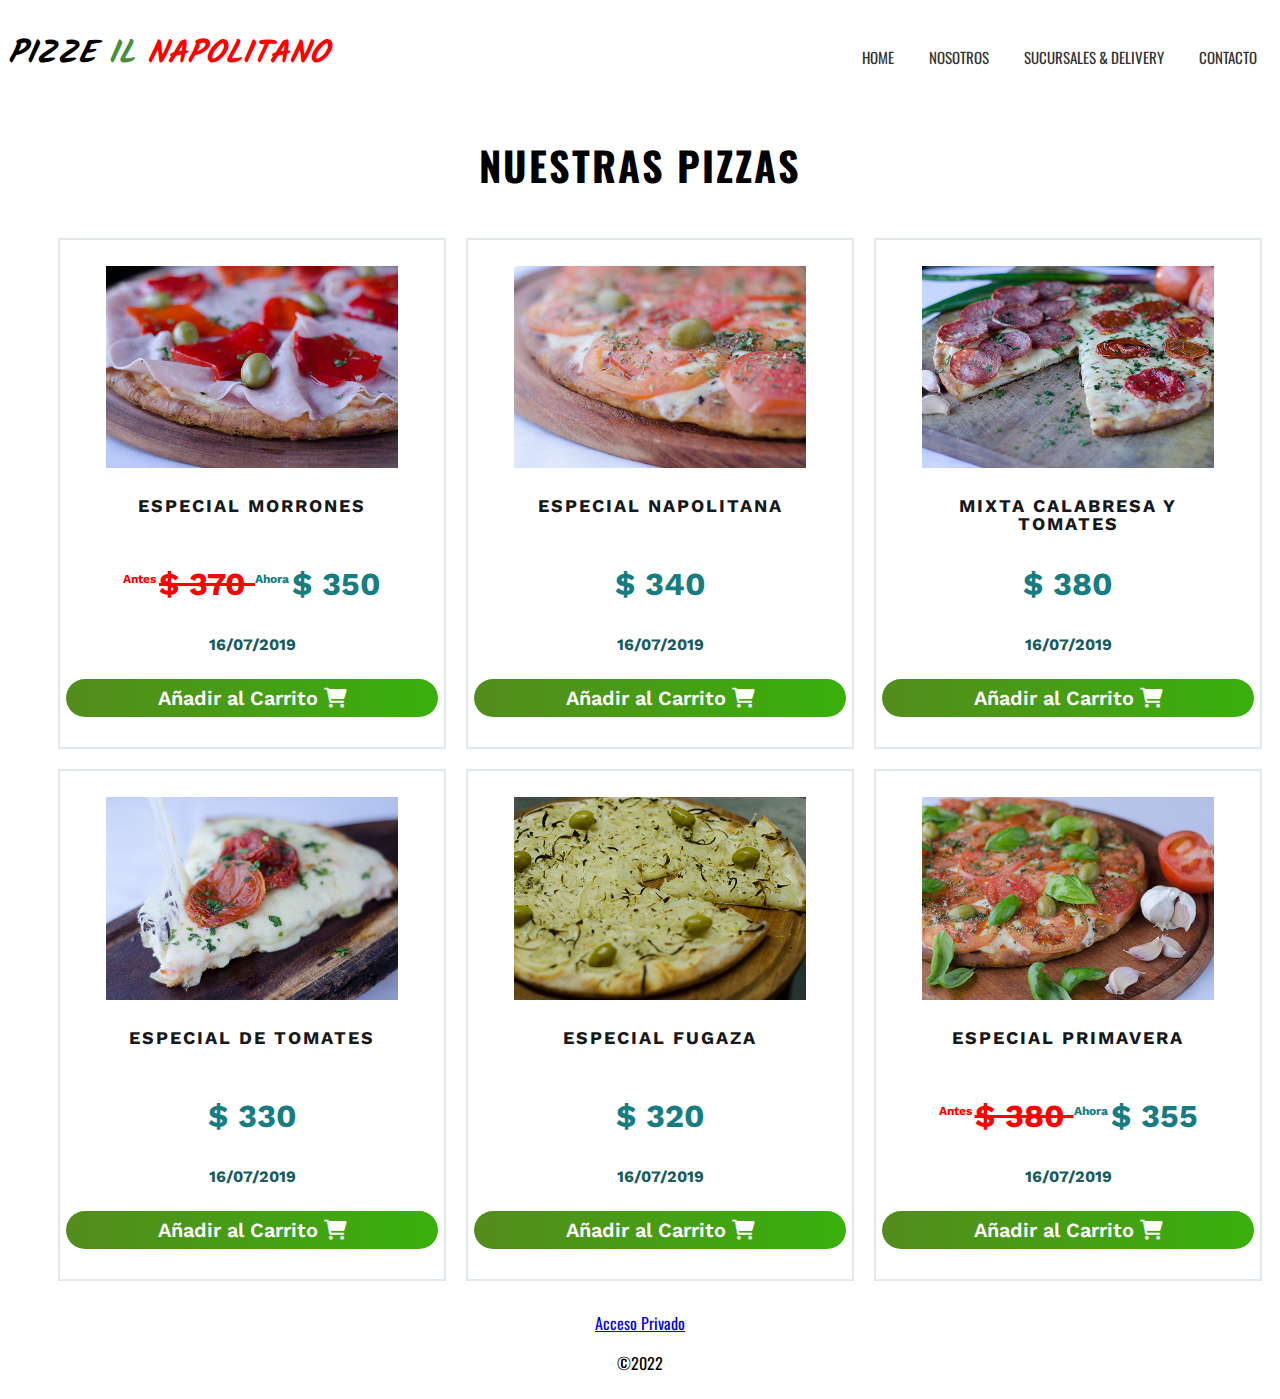
<file: index.html>
<!DOCTYPE html>
<html lang="es">
  <head>
    <meta charset="utf-8" />
    <meta name="viewport" content="width=device-width, initial-scale=1.0" />
    <title> </title>
    <meta name="description" content="" />
    <link
      href="https://fonts.googleapis.com/css?family=Oswald&display=swap"
      rel="stylesheet"
    />
    <link
      href="https://fonts.googleapis.com/css?family=Work+Sans&display=swap"
      rel="stylesheet"
    />
    <link
      href="https://fonts.googleapis.com/css?family=Kalam&display=swap"
      rel="stylesheet"
    />
    <link href="css/all.css" rel="stylesheet" />
    <link rel="stylesheet" href="css/styles.css" />
  </head>

  <body>
    <header>
      <div id="header-container">
        <h1>
          PIZZE <span class="green">IL </span
          ><span class="red"> NAPOLITANO</span>
        </h1>
        <nav>
          <ul>
            <li><a href="#">HOME</a></li>
            <li><a href="html/nosotros.html">NOSOTROS</a></li>
            <li><a href="html/sucursales.html">SUCURSALES & DELIVERY</a></li>
            <li><a href="html/contacto.html">CONTACTO</a></li>
          </ul>
        </nav>
      </div>
    </header>
    <div class="main-content">
      <h2>NUESTRAS PIZZAS</h2>
      <ul class="gallery">
        <li>
          <div class="box">
            <figure>
              <img src="images/morrones.jpg" alt="" />
              <figcaption>
                <h3>Especial Morrones</h3>
                <p>
                  <sup class="red">Antes </sup> <del class="red"> $ 370 </del
                  ><sup> Ahora </sup> $ 350
                </p>
                <time>16/07/2019</time>
              </figcaption>
            </figure>
            <button class="button" value="1">
              Añadir al Carrito <i class="fa-solid fa-cart-shopping"></i>
            </button>
          </div>
        </li>
        <li>
          <div class="box">
            <figure>
              <img src="images/napolitana.jpg" alt="" />
              <figcaption>
                <h3>Especial Napolitana</h3>
                <p>$ 340</p>
                <time>16/07/2019</time>
              </figcaption>
            </figure>
            <button class="button" value="2">
              Añadir al Carrito <i class="fa-solid fa-cart-shopping"></i>
            </button>
          </div>
        </li>
        <li>
          <div class="box">
            <figure>
              <img src="images/mixta.jpg" alt="" />
              <figcaption>
                <h3>Mixta Calabresa y Tomates</h3>
                <p>$ 380</p>
                <time>16/07/2019</time>
              </figcaption>
            </figure>
            <button class="button" value="3">
              Añadir al Carrito <i class="fa-solid fa-cart-shopping"></i>
            </button>
          </div>
        </li>
        <li>
          <div class="box">
            <figure>
              <img src="images/tomate.jpg" alt="" />
              <figcaption>
                <h3>Especial de Tomates</h3>
                <p>$ 330</p>
                <time>16/07/2019</time>
              </figcaption>
            </figure>
            <button class="button" value="4">
              Añadir al Carrito <i class="fa-solid fa-cart-shopping"></i>
            </button>
          </div>
        </li>
        <li>
          <div class="box">
            <figure>
              <img src="images/fugaza.jpg" alt="" />
              <figcaption>
                <h3>Especial Fugaza</h3>
                <p>$ 320</p>
                <time>16/07/2019</time>
              </figcaption>
            </figure>
            <button class="button" value="5">
              Añadir al Carrito <i class="fa-solid fa-cart-shopping"></i>
            </button>
          </div>
        </li>
        <li>
          <div class="box">
            <figure>
              <img src="images/especial.jpg" alt="" />
              <figcaption>
                <h3>Especial Primavera</h3>
                <p>
                  <sup class="red">Antes </sup> <del class="red"> $ 380 </del
                  ><sup> Ahora </sup> $ 355
                </p>
                <time>16/07/2019</time>
              </figcaption>
            </figure>
            <button class="button" value="6">
              Añadir al Carrito <i class="fa-solid fa-cart-shopping"></i>
            </button>
          </div>
        </li>
      </ul>
    </div>
    <footer>
      <div id="link">
        <a href="login.html">Acceso Privado</a>
        <p>&copy;2022</p>
      </div>
    </footer>
    <script src="js/script.js"></script>
  </body>
</html>
</file>
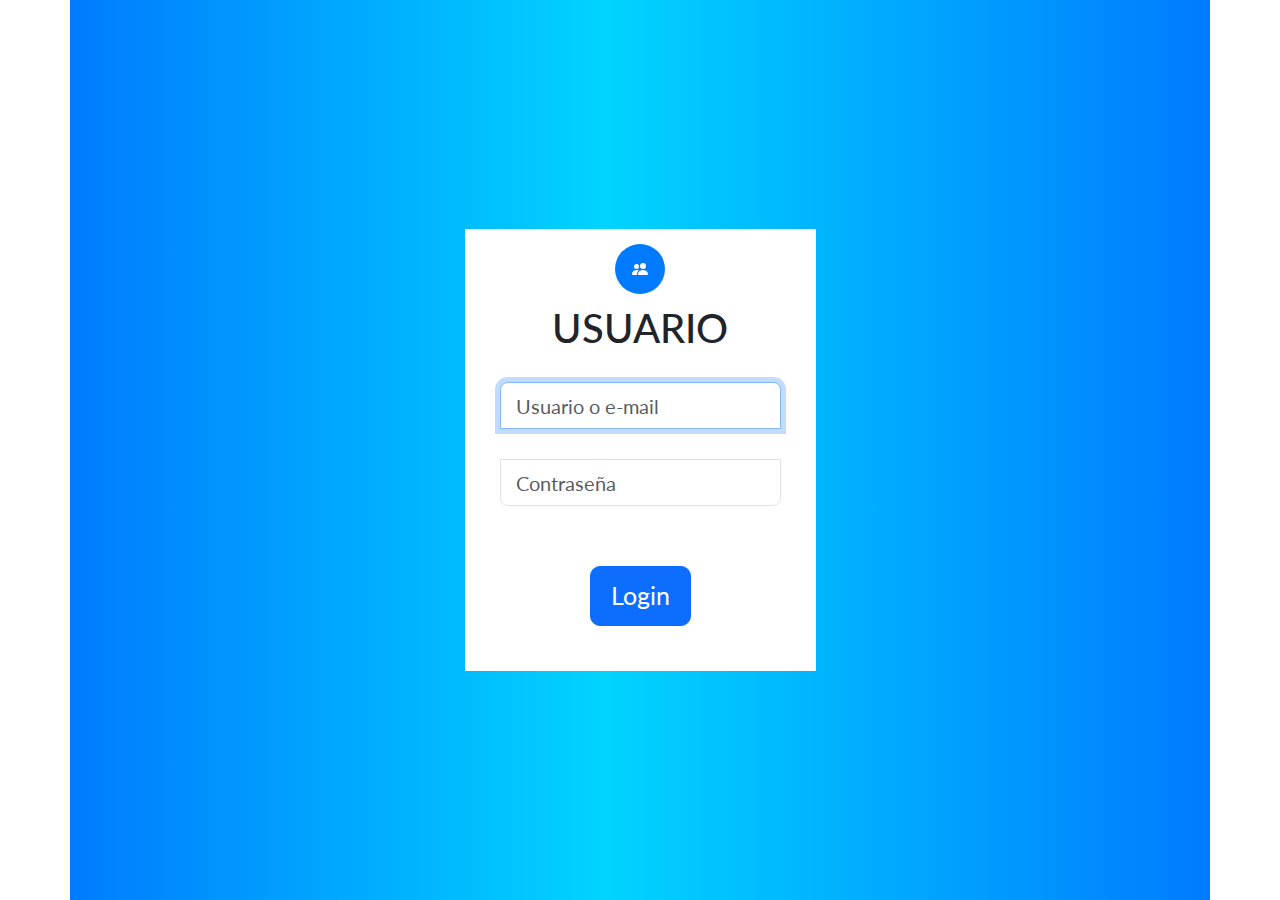
<file: login.html>
<!DOCTYPE html>
<html lang="en">
  <head>
    <meta charset="UTF-8" />
    <meta name="viewport" content="width=device-width, initial-scale=1.0" />
    <title>Formulario Login</title>
    <link
      href="https://fonts.googleapis.com/css?family=Lato&display=swap"
      rel="stylesheet"
    />
    <link
      rel="stylesheet"
      href="https://cdn.jsdelivr.net/npm/bootstrap@5.2.0-beta1/dist/css/bootstrap.min.css"
    />
    <link rel="stylesheet" href="css/styles.css" />
  </head>

  <body>
    <div class="container py-4 d-flex align-items-center justify-content-center vh-100">
       <form
        class="form-signin"
        action="login.php"
        method="POST"
        accept-charset="utf-8"
      >
      <div class="icon d-flex align-items-center justify-content-center">
         <svg
            class="icons"
            xmlns="http://www.w3.org/2000/svg"
            width="16"
            height="16"
            fill="currentColor"
            class="bi bi-people-fill"
            viewBox="0 0 16 16"
          >
            <path
              d="M7 14s-1 0-1-1 1-4 5-4 5 3 5 4-1 1-1 1H7zm4-6a3 3 0 1 0 0-6 3 3 0 0 0 0 6z"
            />
            <path
              fill-rule="evenodd"
              d="M5.216 14A2.238 2.238 0 0 1 5 13c0-1.355.68-2.75 1.936-3.72A6.325 6.325 0 0 0 5 9c-4 0-5 3-5 4s1 1 1 1h4.216z"
            />
            <path d="M4.5 8a2.5 2.5 0 1 0 0-5 2.5 2.5 0 0 0 0 5z" />
          </svg>
        </div>
        <h2 class="text-center form-signin-heading">USUARIO</h2>
        <input
          type="text"
          class="form-control"
          name="username"
          placeholder="Usuario o e-mail"
          required
          autofocus
        />
        <br />
        <input
          type="password"
          class="form-control"
          name="password"
          placeholder="Contraseña"
          required
        />
        <br />
        <br />
        <div class="text-center">
          <button class="btn btn-primary btn-lg btn-block" type="submit">
            Login
          </button>
        </div>
      </form>
    </div>
    <script src="https://cdn.jsdelivr.net/npm/bootstrap@5.2.0-beta1/dist/js/bootstrap.bundle.min.js"></script>
  </body>
</html>
</file>
<file: css/styles.css>
html {
  /* Estos valores se han elegido específicamente porque dan como resultado los tamaños de fuente perfectos en cada punto de interrupción. */
  /* https://matthewjamestaylor.com/responsive-font-size */
  font-size: calc(15px + 0.390625vw);
}

body {
  background-color: #fff;
}

.red {
  color: #f00;
}
.green {
  color: #478f3d;
}

#header-container {
  display: flex;
  flex-direction: row;
  justify-content: space-between;
  align-items: center;
  margin-bottom: 10px;
  font-family: "Oswald", sans-serif;
}

#header-container h1 {
  font-family: "Kalam", cursive;
  font-size: 32px;
  font-style: italic;
  font-weight: bold;
}

.main-content h2 {
  display: flex;
  justify-content: center;
  font-size: 40px;
  letter-spacing: 2px;
  color: #000;
  font-family: "Oswald", sans-serif;
}

nav {
  display: flex;
}

nav ul li {
  list-style: none;
  display: inline;
}

nav ul li a {
  font-size: 15px;
  padding: 15px;
  color: #333333;
  text-decoration: none;
}

nav ul li a:hover {
  background-color: #e50c39;
  color: #fff;
}

.gallery {
  display: flex;
  justify-content: center;
  flex-wrap: wrap;
  font-family: "Work Sans", sans-serif;
}

.gallery li {
  display: flex; /*  Para que las columnas tengan la misma altura. */
  box-sizing: border-box;
  list-style: none;
  width: calc(100% / 3); /* 33.33% */
  padding: 10px;
}

.gallery li .box {
  padding: 6px 6px 30px 6px;
  border: 2px solid #e1e8ee;
}

.gallery li img {
  width: 100%; /* Imagenes responsivas */
  max-width: 100%; /* Imagenes responsivas */
  margin-bottom: 6px;
  justify-content: center;
}

.gallery li h3 {
  margin-bottom: 6px;
  text-align: center;
  font-size: 18px;
  font-weight: bold;
  line-height: 100%;
  text-transform: uppercase;
  color: #17181a;
  letter-spacing: 2px;
  height:36px;
}

.gallery li p {
  text-align: center;
  font-size: 32px;
  font-weight: bold;
  color: #187d81;
}

.gallery li time {
  display: flex;
  justify-content: center;
  font-size: 16px;
  font-weight: bold;
  color: #1a5b5e;
}

.gallery li p sup {
  font-size: 12px;
}

.gallery li .button {
  margin-top: 5px;
  width: 100%;
  padding: 7px;
  border: none;
  background: rgb(2,0,36);
  background: linear-gradient(90deg, rgba(2,0,36,1) 0%, rgba(0,123,255,1) 0%, rgba(84,140,29,1) 0%, rgba(56,176,12,1) 100%, rgba(0,123,255,1) 100%, rgba(0,123,255,1) 100%); 
  border-radius: 20px;
  cursor: pointer;
  font-size: 20px;
  font-weight: 600;
  color: #fff;
  font-family: "Work Sans", sans-serif;
}

footer {
  display: flex;
  justify-content: center;
  font-size: 16px;
  color: #000;
  font-family: "Oswald", sans-serif;
}
footer #link {
  width:100%;
  text-align: center;
}

/*  Formulario Login  */

.container {
  font-family: "Lato", sans-serif;
  background: rgb(2,0,36);
  background: linear-gradient(90deg, #020024 0%, rgba(0,123,255,1) 0%, rgba(0,212,255,1) 47%, rgba(0,123,255,1) 100%, rgba(0,123,255,1) 100%, rgba(0,123,255,1) 100%);
}

.form-signin {
  max-width: 380px;
  background-color: #fff;
  border:none; 
  padding: 15px 35px 45px 35px;
}

.form-signin-heading {
  margin-bottom: 30px;
}

input[type="text"] {
  border-bottom-left-radius: 0;
  border-bottom-right-radius: 0;
}

input[type="password"] {
  border-top-left-radius: 0;
  border-top-right-radius: 0;
}

.icon {
  width: 50px;
  height: 50px;
  color: #fff;
  background: #007bff;
  border-radius: 50%;
  margin: 0 auto;
  margin-bottom: 10px;
 
}

/* Responsive */
@media (max-width: 960px) {
  #header-container {
    flex-direction: column;
  }

  .gallery {
    flex-direction: column;
    margin-top: 60px;
  }

  .gallery li {
    width: 100%;
    justify-content: center;
  }
}
</file>
